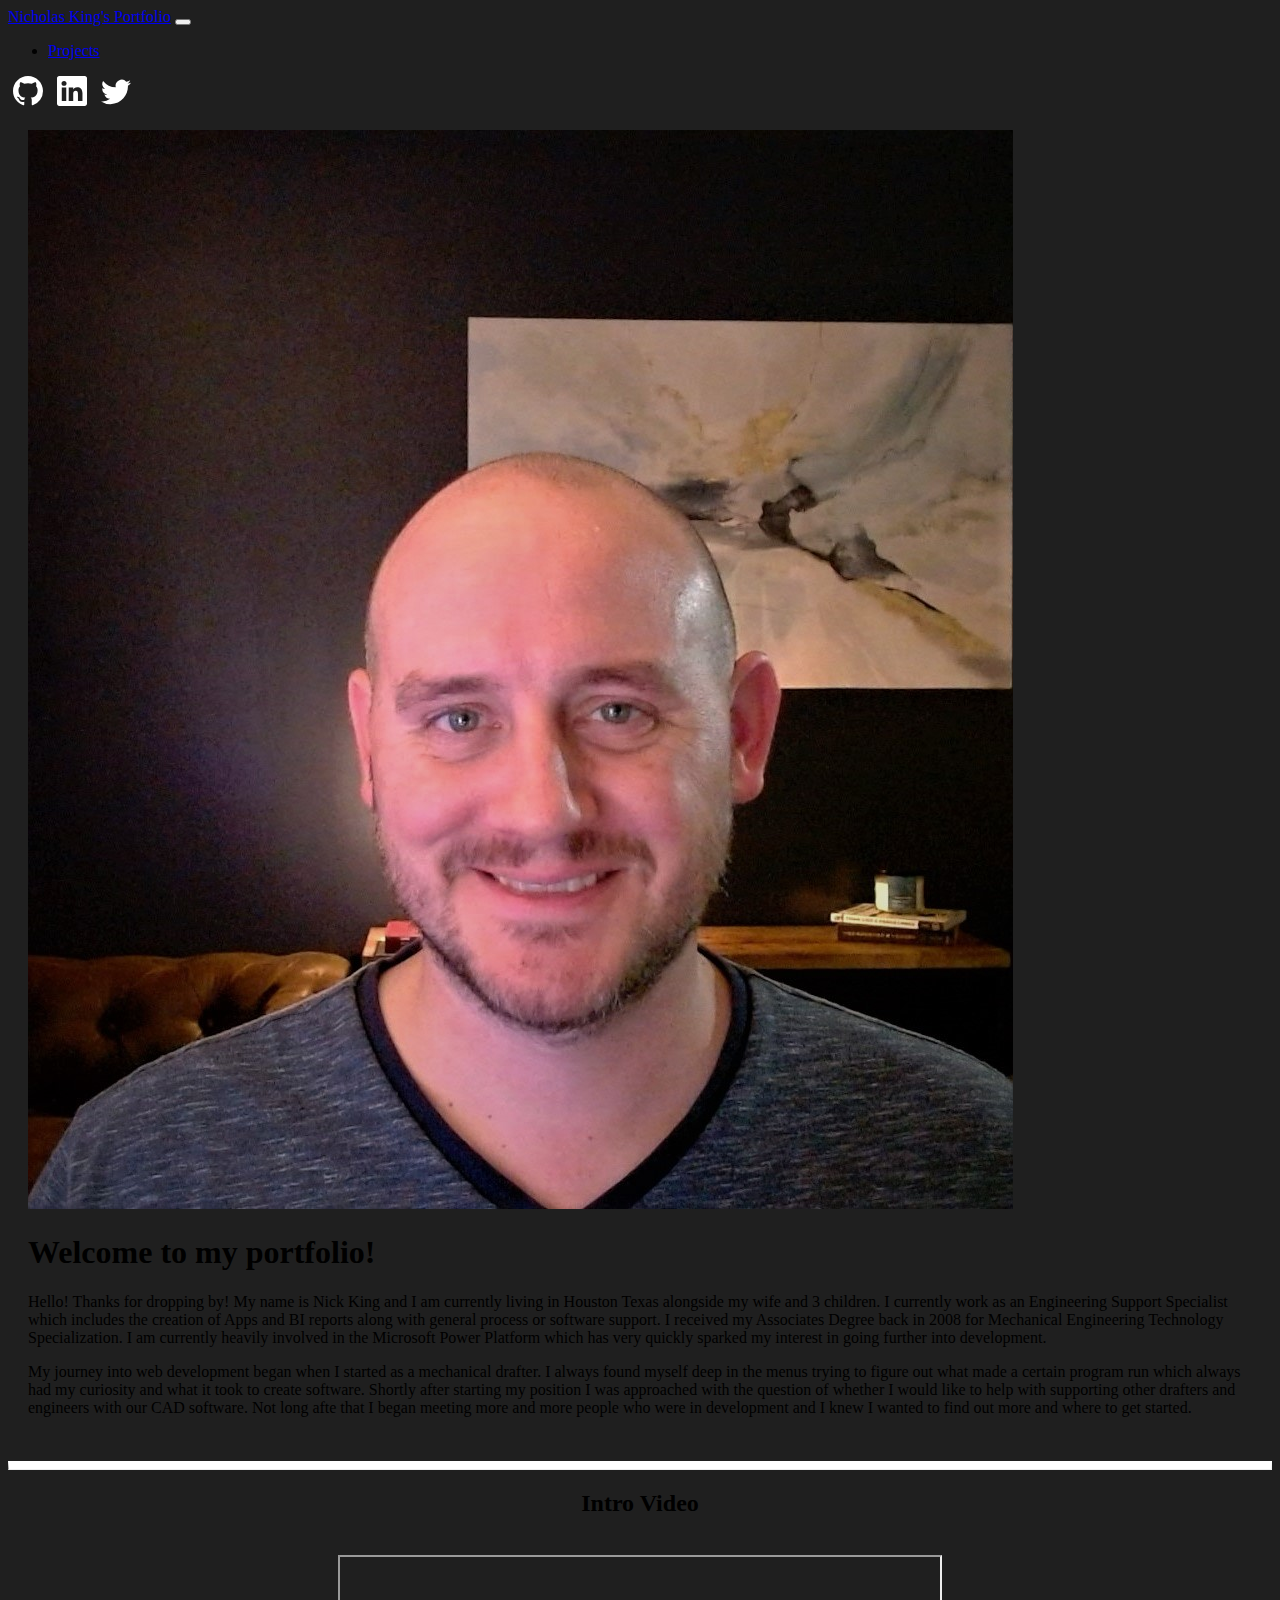
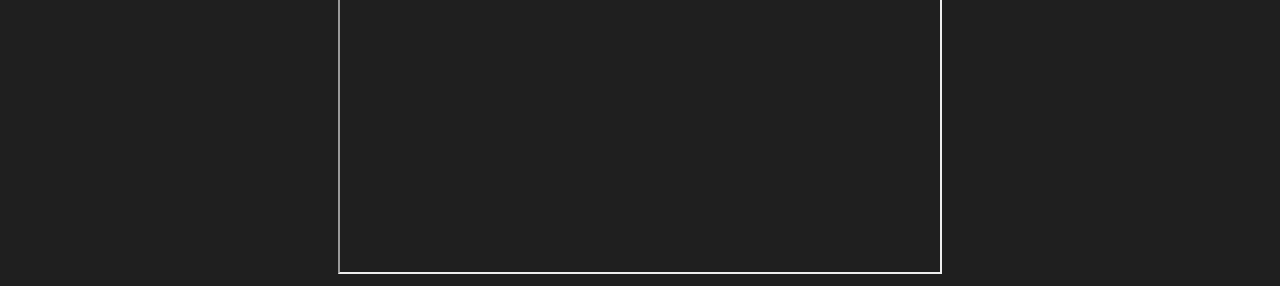
<file: index.html>
<!DOCTYPE html>
<html lang="en">
<head>
    <meta charset="UTF-8">
    <meta http-equiv="X-UA-Compatible" content="IE=edge">
    <meta name="viewport" content="width=device-width, initial-scale=1.0">
    <title>Nick King's Site</title>
    <link rel="stylesheet" type="text/css" href="./styles.css">
    <link href="https://cdn.jsdelivr.net/npm/bootstrap@5.2.3/dist/css/bootstrap.min.css" rel="stylesheet" integrity="sha384-rbsA2VBKQhggwzxH7pPCaAqO46MgnOM80zW1RWuH61DGLwZJEdK2Kadq2F9CUG65" crossorigin="anonymous">
</head>
<body style="background-color: #1f1f1f;">
<!-- navbar -->
<nav class="navbar navbar-expand-lg bg-dark">
    <div class="container-fluid navbar-dark">
      <a class="navbar-brand" href="#">Nicholas King's Portfolio</a>
      <button class="navbar-toggler" type="button" data-bs-toggle="collapse" data-bs-target="#navbarSupportedContent" aria-controls="navbarSupportedContent" aria-expanded="false" aria-label="Toggle navigation">
        <span class="navbar-toggler-icon"></span>
      </button>
      <div class="collapse navbar-collapse" id="navbarSupportedContent">
        <ul class="navbar-nav me-auto mb-2 mb-lg-0">
            <li class="nav-item">
                <a class="nav-link active" aria-current="page" href="./projects.html">Projects</a>
              </li>
        </ul>
        <a href="https://github.com/niko327" style="padding: 5px;"><img src="./images/github.svg"></a>
        <a href="https://www.linkedin.com/in/nick-king-55943973/" style="padding: 5px;"><img src="./images/linkedin.svg"></a>
        <a href="https://twitter.com/Nikko_327" style="padding: 5px;"><img src="./images/twitter.svg"></a>
      </div>
    </div>
  </nav>
  <!-- Intro Section -->
        <div class="row" style="padding: 20px;">
            <div class="col-xl-2"><img src="./images/bioPic7.jpg" class="img-fluid"/></div>
                <div class="col-xl-10 text-light">
                    <h1>Welcome to my portfolio!</h1>
                    <p>
                        Hello! Thanks for dropping by! My name is Nick King and I am currently living in Houston Texas alongside my wife and 3 children. I currently work as an Engineering Support Specialist which includes the creation of Apps and BI reports along with general process or software support. I received my Associates Degree back in 2008 for Mechanical Engineering Technology Specialization. I am currently heavily involved in the Microsoft Power Platform which has very quickly sparked my interest in going further into development.
                    </p>
                    <p>
                        My journey into web development began when I started as a mechanical drafter. I always found myself deep in the menus trying to figure out what made a certain program run which always had my curiosity and what it took to create software. Shortly after starting my position I was approached with the question of whether I would like to help with supporting other drafters and engineers with our CAD software. Not long afte that I began meeting more and more people who were in development and I knew I wanted to find out more and where to get started.
                    </p>
                </div>
            </div>
        </div>
        <hr style="border-top: 8px solid rgb(255, 255, 255);">
 

 <center><h2 class="text-light">Intro Video</h2>
    <br>
    <iframe width="600" height="315" 
    src="https://www.youtube.com/embed/MrItfyHPru0" >
    </iframe>
</center>

</body>

<!-- JavaScript Bundle with Popper -->
<script src="https://cdn.jsdelivr.net/npm/bootstrap@5.2.3/dist/js/bootstrap.bundle.min.js" integrity="sha384-kenU1KFdBIe4zVF0s0G1M5b4hcpxyD9F7jL+jjXkk+Q2h455rYXK/7HAuoJl+0I4" crossorigin="anonymous"></script>

</html>
</file>
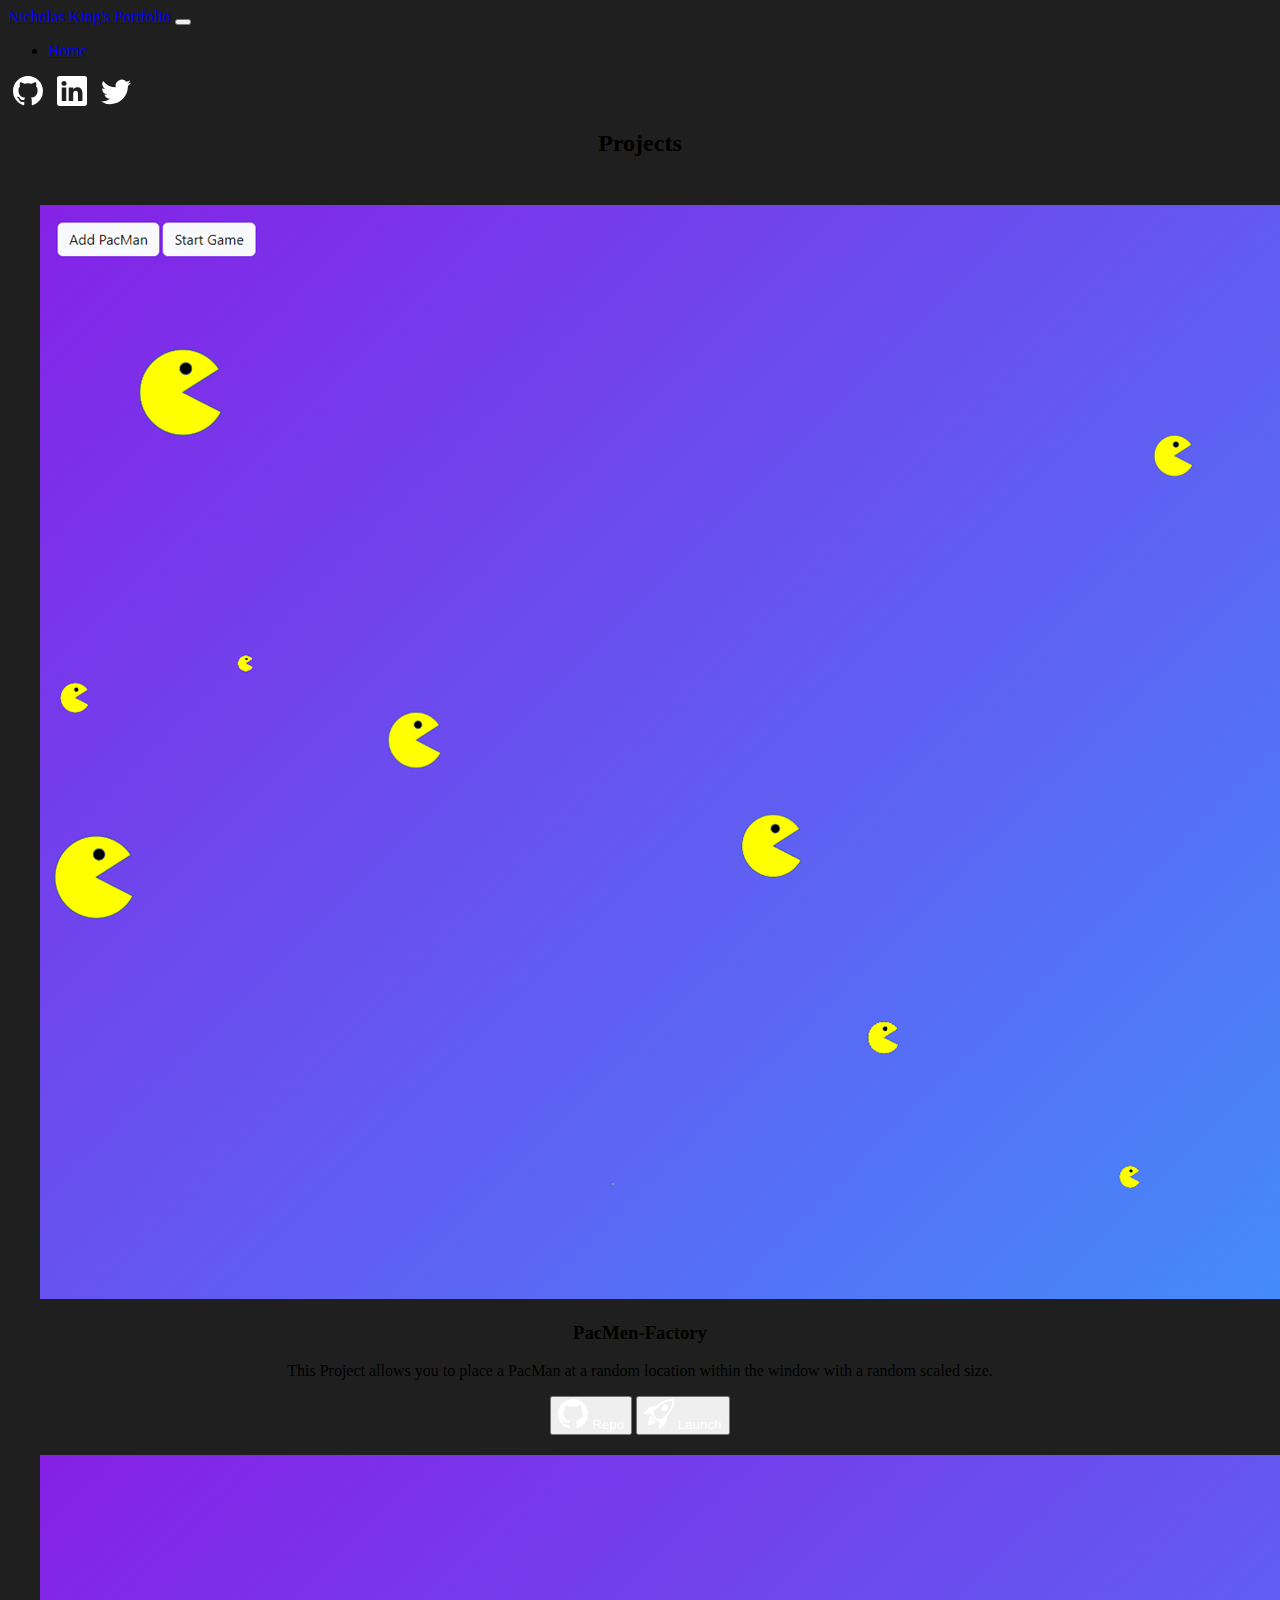
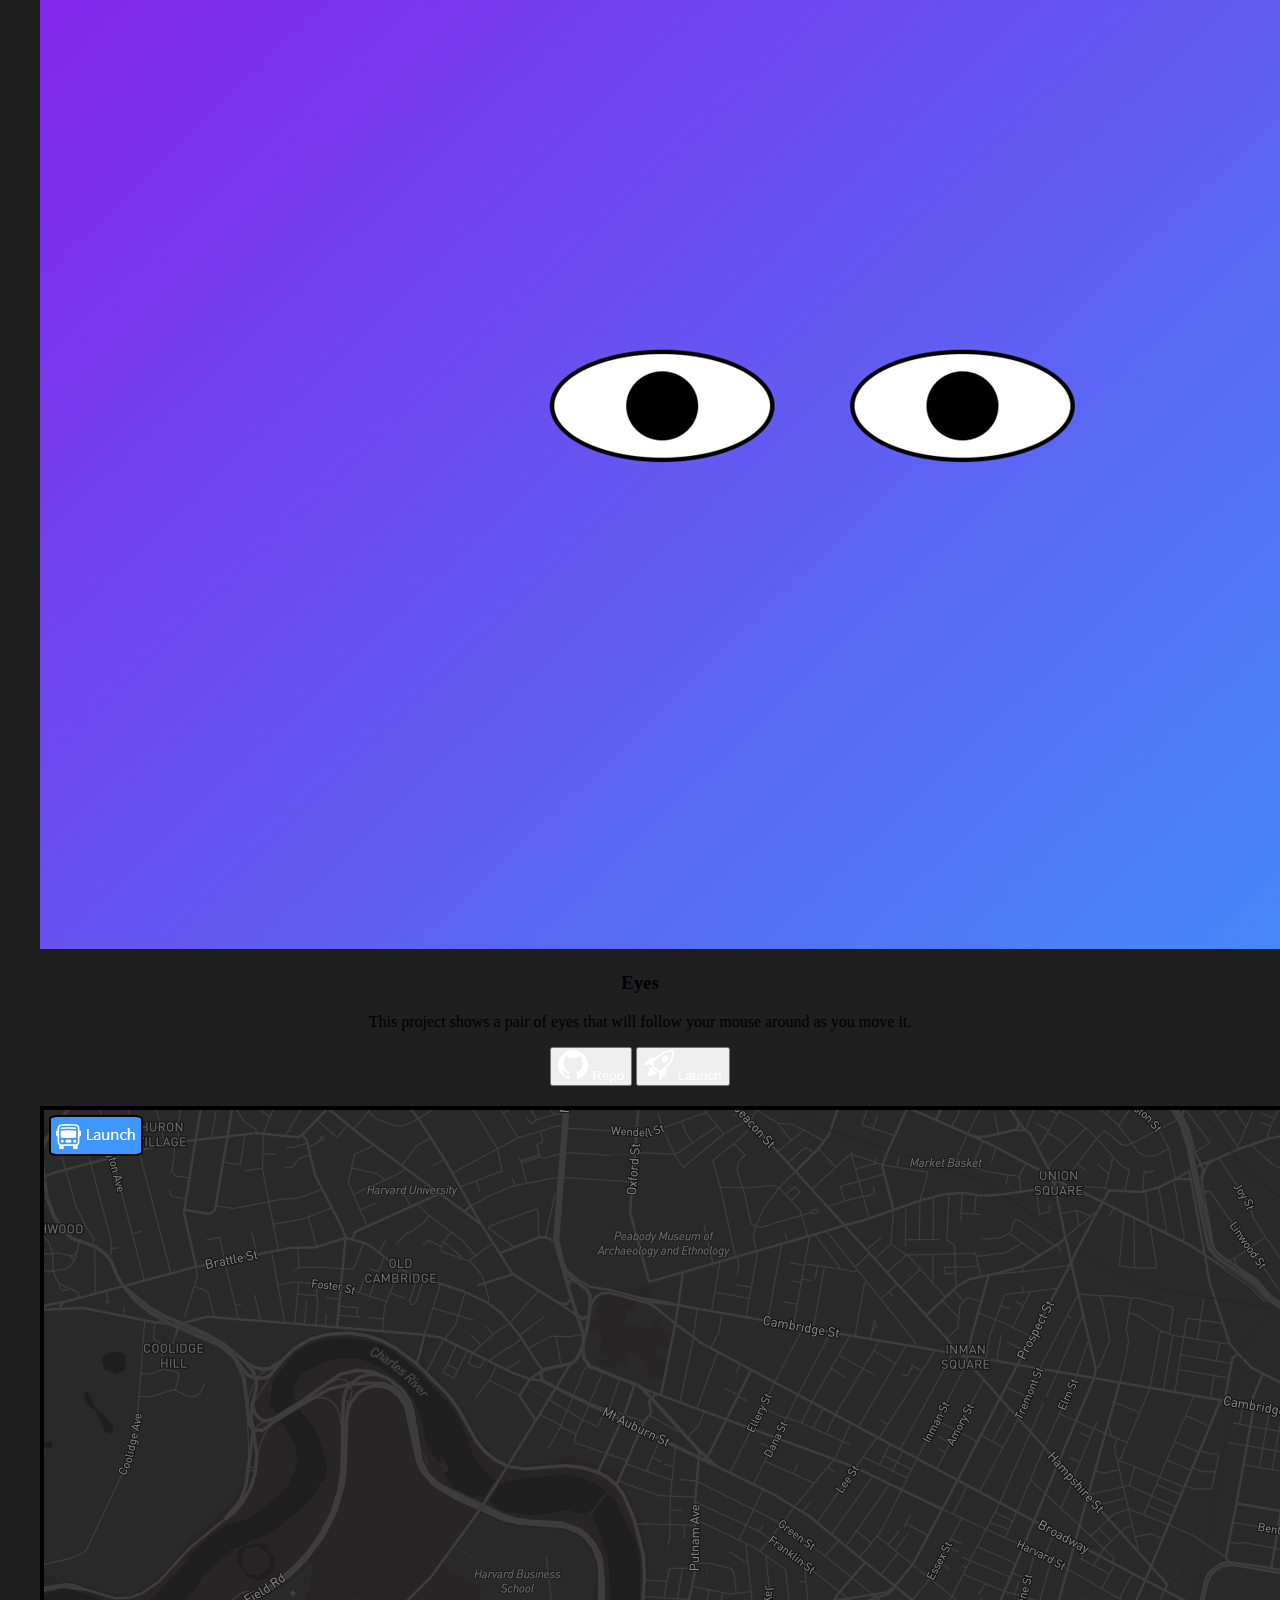
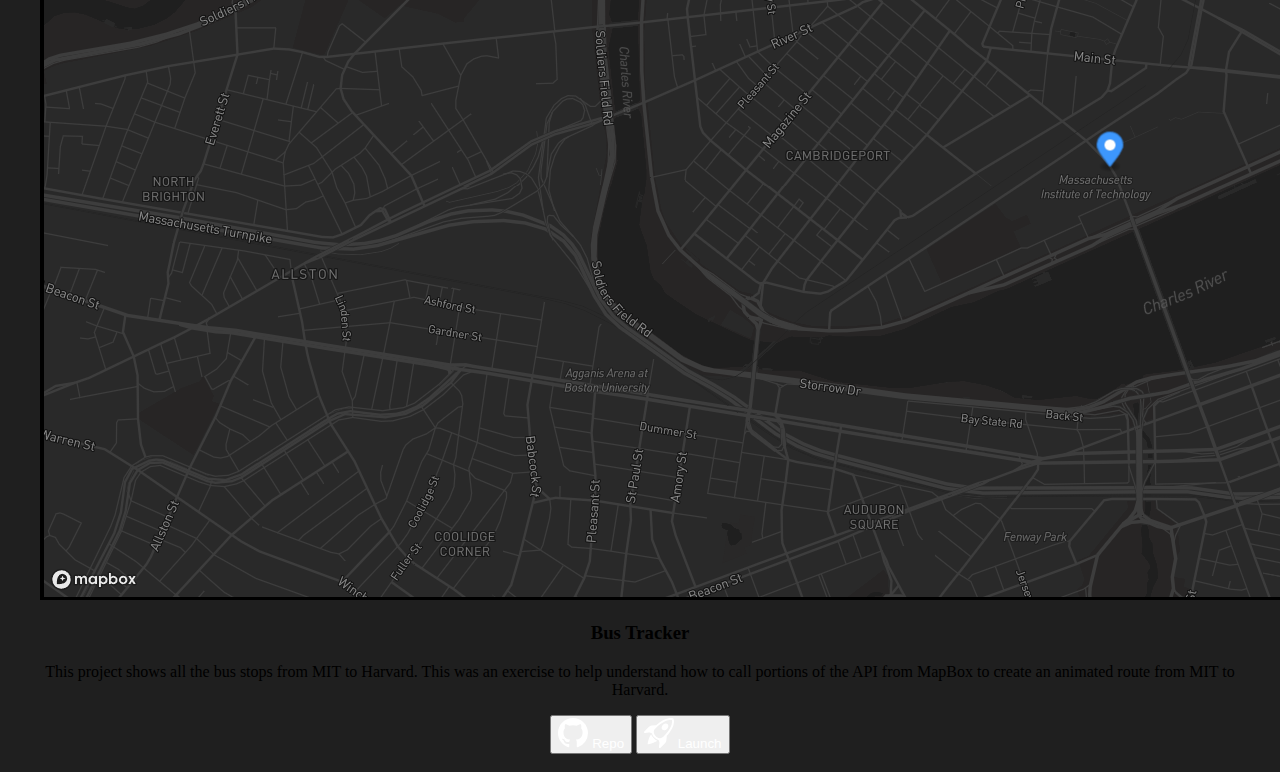
<file: projects.html>
<!DOCTYPE html>
<html lang="en">
<head>
    <meta charset="UTF-8">
    <meta http-equiv="X-UA-Compatible" content="IE=edge">
    <meta name="viewport" content="width=device-width, initial-scale=1.0">
    <title>Nick King's Site</title>
    <link rel="stylesheet" type="text/css" href="./styles.css">
    <link href="https://cdn.jsdelivr.net/npm/bootstrap@5.2.3/dist/css/bootstrap.min.css" rel="stylesheet" integrity="sha384-rbsA2VBKQhggwzxH7pPCaAqO46MgnOM80zW1RWuH61DGLwZJEdK2Kadq2F9CUG65" crossorigin="anonymous">
</head>
<body style="background-color: #1f1f1f;">
<!-- navbar -->
<nav class="navbar navbar-expand-lg bg-dark">
    <div class="container-fluid navbar-dark">
      <a class="navbar-brand" href="#">Nicholas King's Portfolio</a>
      <button class="navbar-toggler" type="button" data-bs-toggle="collapse" data-bs-target="#navbarSupportedContent" aria-controls="navbarSupportedContent" aria-expanded="false" aria-label="Toggle navigation">
        <span class="navbar-toggler-icon"></span>
      </button>
      <div class="collapse navbar-collapse" id="navbarSupportedContent">
        <ul class="navbar-nav me-auto mb-2 mb-lg-0">
            <li class="nav-item">
                <a class="nav-link active" aria-current="page" href="./index.html">Home</a>
              </li>
        </ul>
        <a href="https://github.com/niko327" style="padding: 5px;"><img src="./images/github.svg"></a>
        <a href="https://www.linkedin.com/in/nick-king-55943973/" style="padding: 5px;"><img src="./images/linkedin.svg"></a>
        <a href="https://twitter.com/Nikko_327" style="padding: 5px;"><img src="./images/twitter.svg"></a>
      </div>
    </div>
  </nav>
  <!-- Projects Section -->
            <center><h2 class="text-light">Projects</h2>
        <br>

            <div class="col-sm-10" style="padding: 10px;">
                <div class="card mb-3" style="max-width: 1200px;">
                    <div class="row g-0 ">
                    <div class="col-md-4">
                        <img src="./images/PACMAN Factory.png" class="img-fluid rounded-start" alt="...">
                    </div>
                    <div class="col-md-8">
                        <div class="card-body ">
                        <h3 class="card-title ">PacMen-Factory</h3>
                        <p class="card-text">This Project allows you to place a PacMan at a random location within the window with a random scaled size.</p>
                        <button type="button" class="btn btn-dark">
                            <a href="https://github.com/niko327/PacMen-Factory" style="color: white; text-decoration: none;"><img src="./images/github.svg" alt=""> Repo
                            </a>
                        </button>
                        <button type="button" class="btn btn-dark">
                            <a href="https://niko327.github.io/PacMen-Factory/" style="color: white; text-decoration: none;"><img src="./images/rocket-takeoff.svg" alt=""> Launch</a>
                        </button>
                        </div>
                    </div>
                    </div>
                </div>
            </div>
            <div class="col-sm-10" style="padding: 10px;">
                <div class="card mb-3" style="max-width: 1200px;">
                    <div class="row g-0">
                    <div class="col-md-4">
                        <img src="./images/Eyes.png" class="img-fluid rounded-start" alt="...">
                    </div>
                    <div class="col-md-8">
                        <div class="card-body">
                        <h3 class="card-title">Eyes</h3>
                        <p class="card-text">This project shows a pair of eyes that will follow your mouse around as you move it.
                        </p>
                        <button type="button" class="btn btn-dark">
                            <a href="https://github.com/niko327/Eyes" style="color: white; text-decoration: none;"><img src="./images/github.svg" alt=""> Repo
                            </a>
                        </button>
                        <button type="button" class="btn btn-dark">
                            <a href="https://niko327.github.io/Eyes/" style="color: white; text-decoration: none;"><img src="./images/rocket-takeoff.svg" alt=""> Launch</a>
                        </button>
                        </div>
                    </div>
                    </div>
                </div>
            </div>
            <div class="col-sm-10" style="padding: 10px;">
                <div class="card mb-3" style="max-width: 1200px;">
                    <div class="row g-0">
                    <div class="col-md-4">
                        <img src="./images/Bus Tracker.png" class="img-fluid rounded-start" alt="...">
                    </div>
                    <div class="col-md-8">
                        <div class="card-body">
                        <h3 class="card-title">Bus Tracker</h3>
                        <p class="card-text">This project shows all the bus stops from MIT to Harvard. This was an exercise to help understand how to call portions of the API from MapBox to create an animated route from MIT to Harvard.</p>
                        <button type="button" class="btn btn-dark">
                            <a href="https://github.com/niko327/Bus-Tracker" style="color: white; text-decoration: none;"><img src="./images/github.svg" alt=""> Repo
                            </a>
                        </button>
                        <button type="button" class="btn btn-dark">
                            <a href="https://niko327.github.io/Bus-Tracker/" style="color: white; text-decoration: none;"><img src="./images/rocket-takeoff.svg" alt=""> Launch</a>
                        </button>
                        </div>
                    </div>
                    </div>
                </div>
            </div>
        </div>


</body>

<!-- JavaScript Bundle with Popper -->
<script src="https://cdn.jsdelivr.net/npm/bootstrap@5.2.3/dist/js/bootstrap.bundle.min.js" integrity="sha384-kenU1KFdBIe4zVF0s0G1M5b4hcpxyD9F7jL+jjXkk+Q2h455rYXK/7HAuoJl+0I4" crossorigin="anonymous"></script>

</html>
</file>
<file: styles.css>
.topSection {
  width: 100%;
  height: 350px;
  background: rgba(0, 0, 0, 0.274);
  position: absolute;
  top: 55px;
  left: 0px;
}

.midSection {
  width: 100%;
  height: 1000px;
  position: absolute;
  top: 400px;
  left: 0px;
}
</file>
